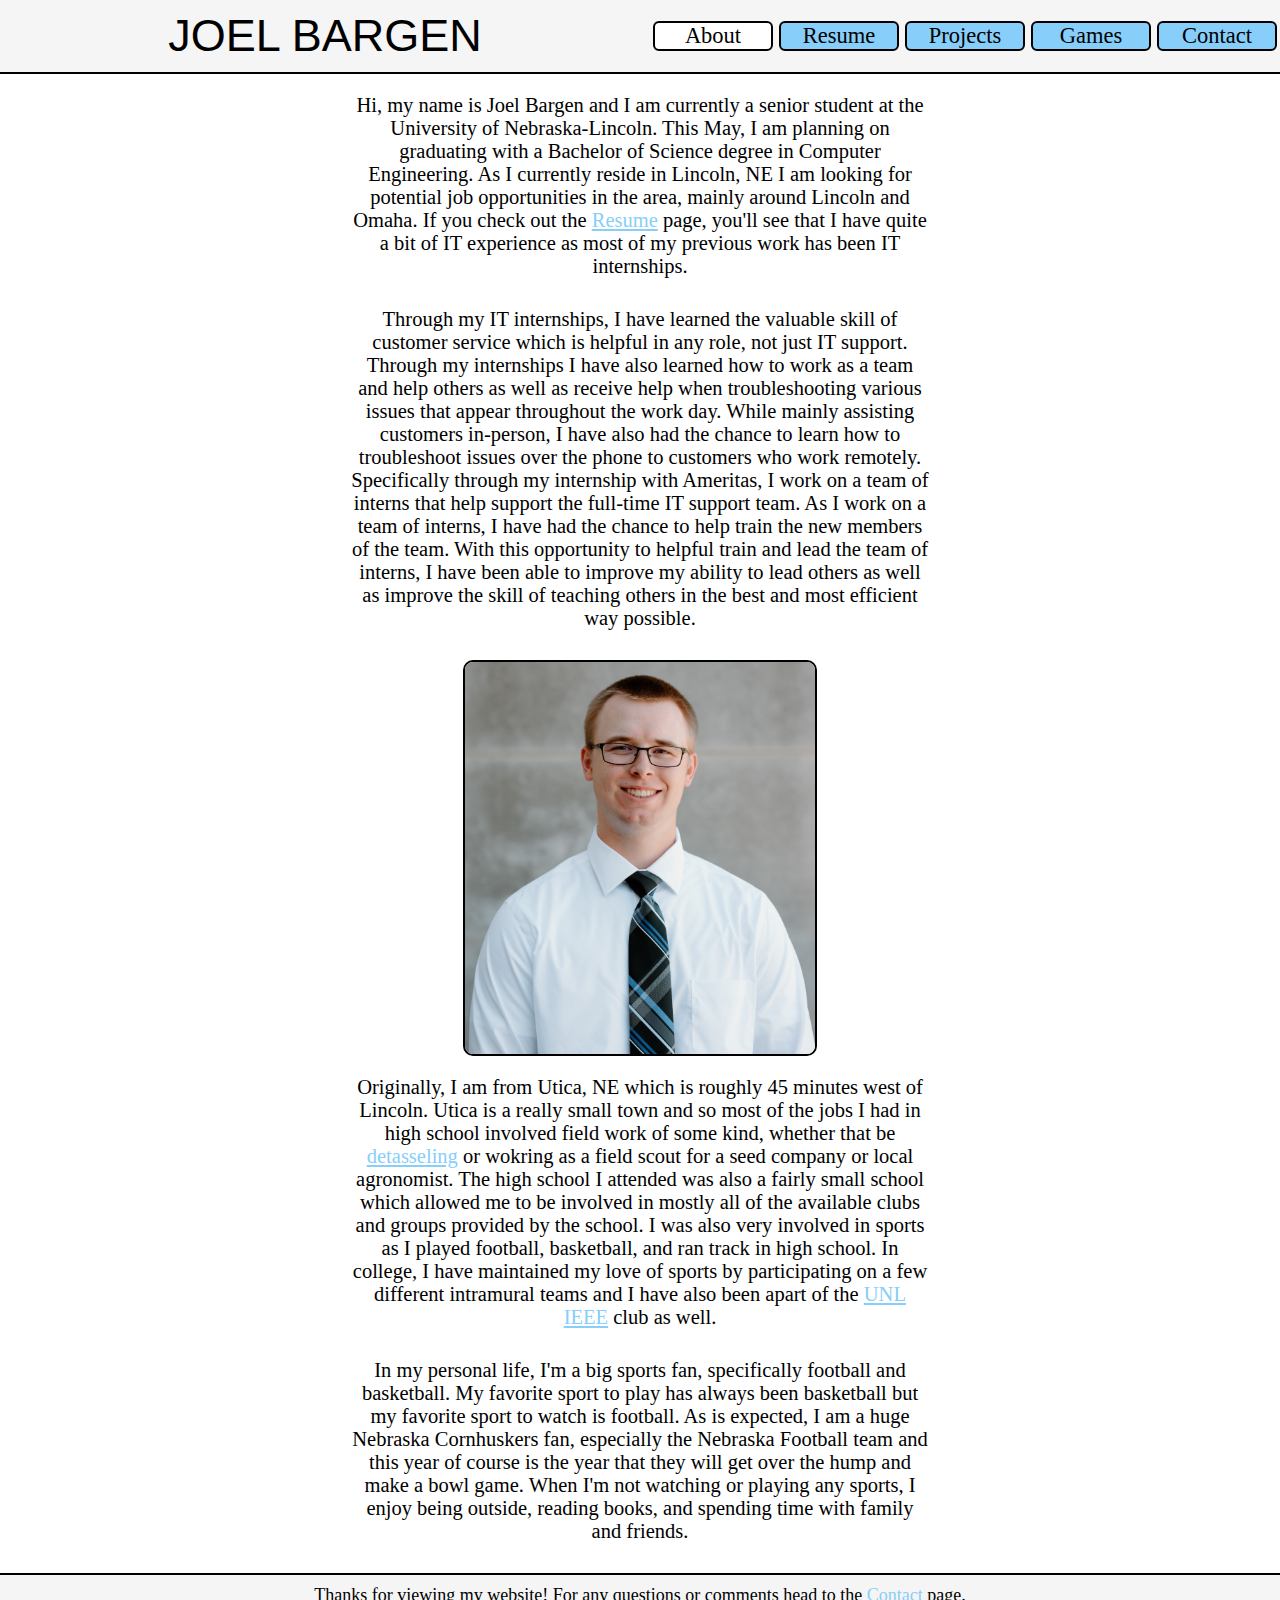
<file: index.html>
<!DOCTYPE html>
<html>
    <head>
        <title>Joel Bargen's Website</title>
        <link rel="stylesheet" href="./style.css">
    </head>
    <body>
        <header class="head_container">
            <div id="head-name" class="head_item">
                Joel Bargen
            </div>

            <nav class="flex_container head_item">
                <div class="flex_item nav_item current">
                    <a href="./index.html">About</a>
                </div>
                <div class="flex_item nav_item">
                    <a href="./resume.html">Resume</a>
                </div>
                <div class="flex_item nav_item">
                    <a href="./projectInfo.html">Projects</a>
                </div>
                <div class="flex_item nav_item">
                    <a href="./games.html">Games</a>
                </div>
                <div class="flex_item nav_item">
                    <a href="./contactMe.html">Contact</a>
                </div>
            </nav>
        </header>

        <section>
            <article>
                <p>Hi, my name is Joel Bargen and I am currently a senior student at the University of Nebraska-Lincoln. This May, I am planning on graduating with a
                    Bachelor of Science degree in Computer Engineering. As I currently reside in Lincoln, NE I am looking for potential job opportunities in the area,
                    mainly around Lincoln and Omaha. If you check out the <a href="./resume.html">Resume</a> page, you'll see that I have quite a bit of IT experience 
                    as most of my previous work has been IT internships. 
                </p>
                <p>Through my IT internships, I have learned the valuable skill of customer service which is helpful in any role, not just IT support. Through my 
                    internships I have also learned how to work as a team and help others as well as receive help when troubleshooting various issues that appear 
                    throughout the work day. While mainly assisting customers in-person, I have also had the chance to learn how to troubleshoot issues over the phone
                    to customers who work remotely. Specifically through my internship with Ameritas, I work on a team of interns that help support the full-time
                    IT support team. As I work on a team of interns, I have had the chance to help train the new members of the team. With this opportunity to helpful
                    train and lead the team of interns, I have been able to improve my ability to lead others as well as improve the skill of teaching others in 
                    the best and most efficient way possible.
                </p>

                <img src="./resources/Career_Fair_Headshot-resized.jpg" id="headshot">

                <p>Originally, I am from Utica, NE which is roughly 45 minutes west of Lincoln. Utica is a really small town and so most of the jobs I had in high 
                    school involved field work of some kind, whether that be <a href="https://en.wikipedia.org/wiki/Detasseling" target="_blank">detasseling</a> 
                    or wokring as a field scout for a seed company or local agronomist. The high school I attended was also a fairly small school which allowed me
                    to be involved in mostly all of the available clubs and groups provided by the school. I was also very involved in sports as I played football,
                    basketball, and ran track in high school. In college, I have maintained my love of sports by participating on a few different intramural teams
                    and I have also been apart of the <a href="https://ieee.unl.edu/" target="_blank">UNL IEEE</a> club as well.
                </p>
            </article>
            <article>
                <p>In my personal life, I'm a big sports fan, specifically football and basketball. My favorite sport to play has always been basketball but my favorite
                    sport to watch is football. As is expected, I am a huge Nebraska Cornhuskers fan, especially the Nebraska Football team and this year of course is
                    the year that they will get over the hump and make a bowl game. When I'm not watching or playing any sports, I enjoy being outside, reading
                    books, and spending time with family and friends.
                </p>
            </article>
        </section>

        <footer>
            <p>Thanks for viewing my website! For any questions or comments head to the <a href="./contactMe.html">Contact</a> page.</p>
        </footer>
    </body>
</html>
</file>
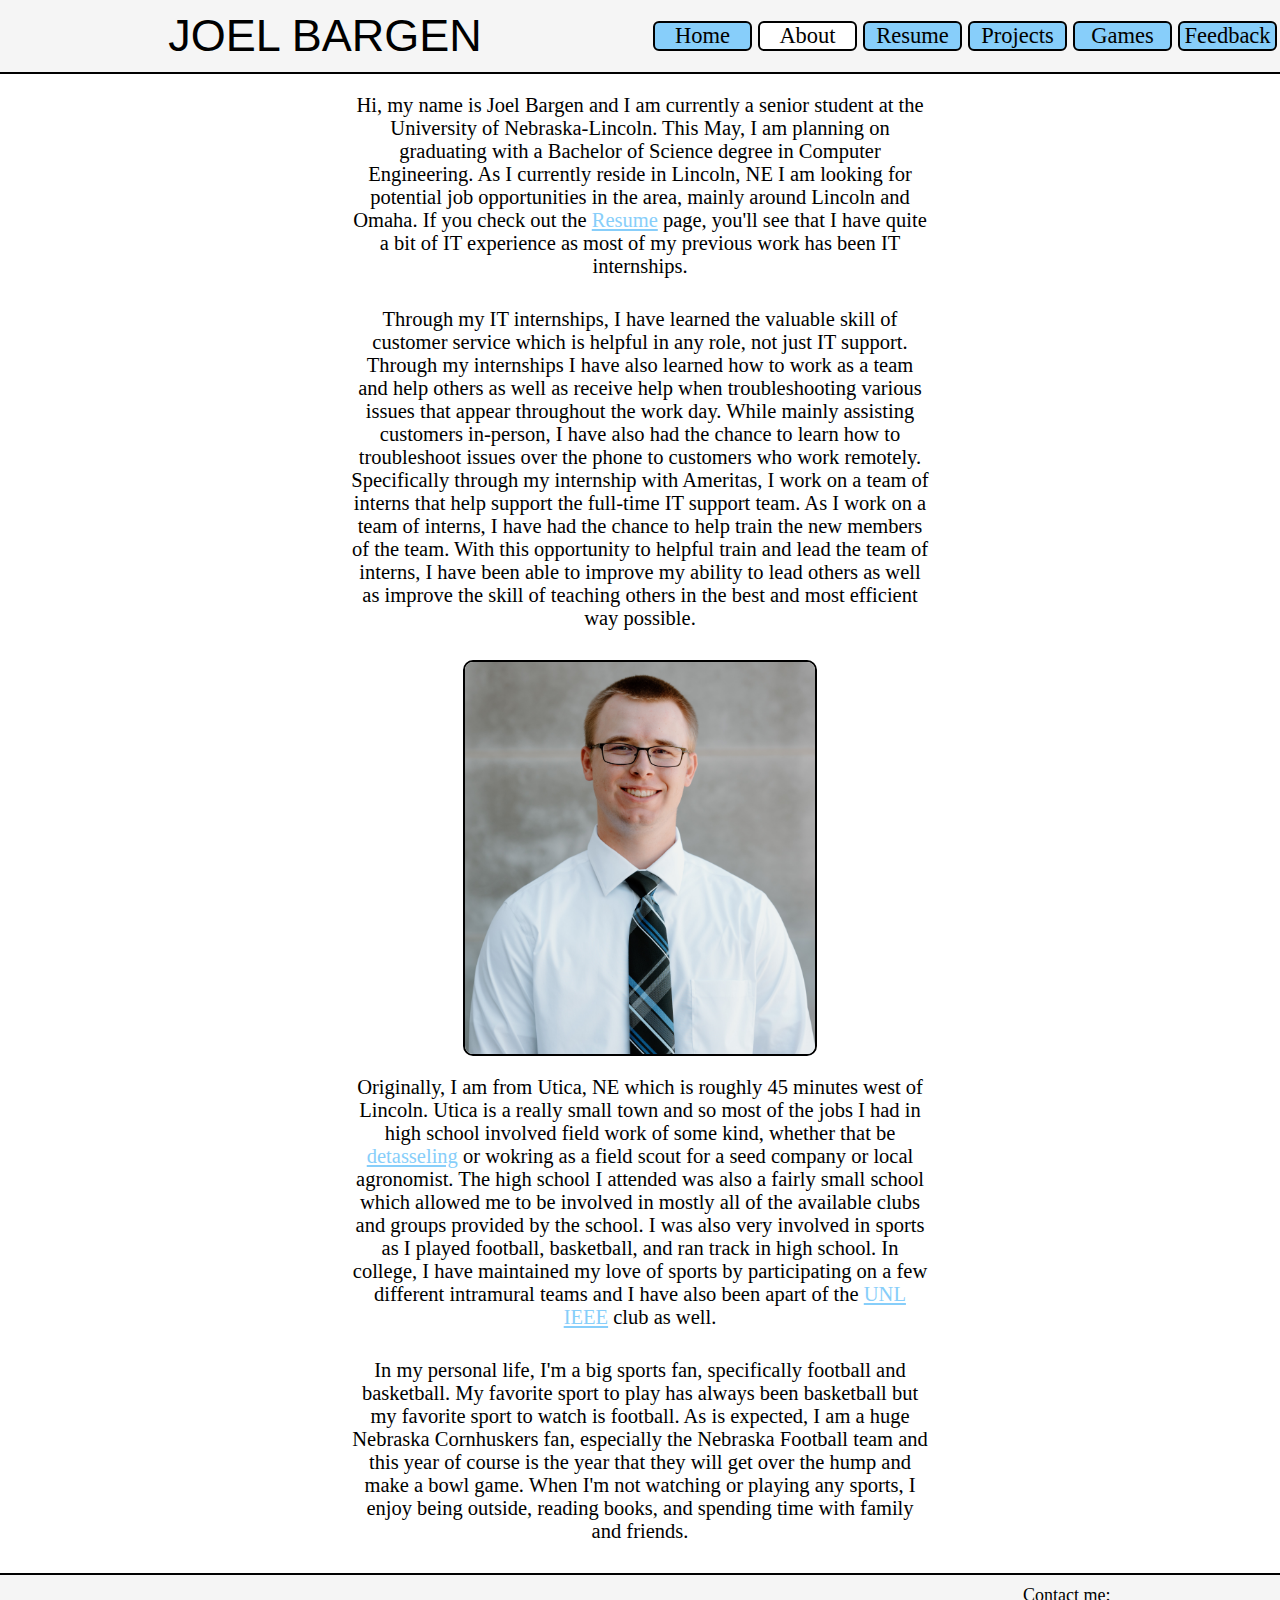
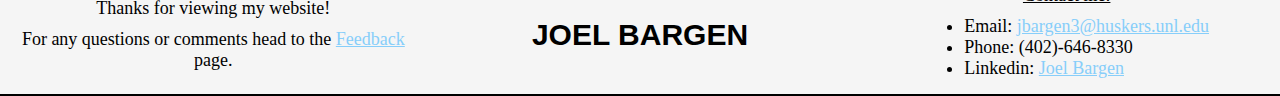
<file: about.html>
<!DOCTYPE html>
<html>
    <head>
        <title>Joel Bargen's Website</title>
        <link rel="stylesheet" href="./style.css">
    </head>
    <body>
        <header class="head_container">
            <div id="head-name" class="head_item">
                Joel Bargen
            </div>

            <nav class="flex_container head_item">
                <div class="flex_item nav_item">
                    <a href="./index.html">Home</a>
                </div>
                <div class="flex_item nav_item current">
                    <a href="./about.html">About</a>
                </div>
                <div class="flex_item nav_item">
                    <a href="./resume.html">Resume</a>
                </div>
                <div class="flex_item nav_item">
                    <a href="./projectInfo.html">Projects</a>
                </div>
                <div class="flex_item nav_item">
                    <a href="./games.html">Games</a>
                </div>
                <div class="flex_item nav_item">
                    <a href="./feedback.html">Feedback</a>
                </div>
            </nav>
        </header>

        <section>
            <article>
                <p>Hi, my name is Joel Bargen and I am currently a senior student at the University of Nebraska-Lincoln. This May, I am planning on graduating with a
                    Bachelor of Science degree in Computer Engineering. As I currently reside in Lincoln, NE I am looking for potential job opportunities in the area,
                    mainly around Lincoln and Omaha. If you check out the <a href="./resume.html">Resume</a> page, you'll see that I have quite a bit of IT experience 
                    as most of my previous work has been IT internships. 
                </p>
                <p>Through my IT internships, I have learned the valuable skill of customer service which is helpful in any role, not just IT support. Through my 
                    internships I have also learned how to work as a team and help others as well as receive help when troubleshooting various issues that appear 
                    throughout the work day. While mainly assisting customers in-person, I have also had the chance to learn how to troubleshoot issues over the phone
                    to customers who work remotely. Specifically through my internship with Ameritas, I work on a team of interns that help support the full-time
                    IT support team. As I work on a team of interns, I have had the chance to help train the new members of the team. With this opportunity to helpful
                    train and lead the team of interns, I have been able to improve my ability to lead others as well as improve the skill of teaching others in 
                    the best and most efficient way possible.
                </p>

                <img src="./resources/Career_Fair_Headshot-resized.jpg" id="headshot">

                <p>Originally, I am from Utica, NE which is roughly 45 minutes west of Lincoln. Utica is a really small town and so most of the jobs I had in high 
                    school involved field work of some kind, whether that be <a href="https://en.wikipedia.org/wiki/Detasseling" target="_blank">detasseling</a> 
                    or wokring as a field scout for a seed company or local agronomist. The high school I attended was also a fairly small school which allowed me
                    to be involved in mostly all of the available clubs and groups provided by the school. I was also very involved in sports as I played football,
                    basketball, and ran track in high school. In college, I have maintained my love of sports by participating on a few different intramural teams
                    and I have also been apart of the <a href="https://ieee.unl.edu/" target="_blank">UNL IEEE</a> club as well.
                </p>
            </article>
            <article>
                <p>In my personal life, I'm a big sports fan, specifically football and basketball. My favorite sport to play has always been basketball but my favorite
                    sport to watch is football. As is expected, I am a huge Nebraska Cornhuskers fan, especially the Nebraska Football team and this year of course is
                    the year that they will get over the hump and make a bowl game. When I'm not watching or playing any sports, I enjoy being outside, reading
                    books, and spending time with family and friends.
                </p>
            </article>
        </section>

        <footer>
            <div class="flex_container">
                <div class="flex_item"><p>Thanks for viewing my website!</p>
                                       <p>For any questions or comments head to the <a href="./feedback.html">Feedback</a> page.</p>
                </div>
                <h1 id="foot-name" class="flex_item">Joel Bargen</h1>
                <div class="flex_item flex_container">
                    <div class="flex_item">
                        <p><u>Contact me:</u></p>
                        <ul>
                            <li>Email: <a href="mailto:jbargen3@huskers.unl.edu?subject=Mail from personal Website">jbargen3@huskers.unl.edu</a></li>
                            <li>Phone: (402)-646-8330</li>
                            <li>Linkedin: <a href="https://www.linkedin.com/in/joel-bargen-087948206/" target="_blank">Joel Bargen</a></li>
                        </ul>
                    </div>
                </div>
            </div>
        </footer>
    </body>
</html>
</file>
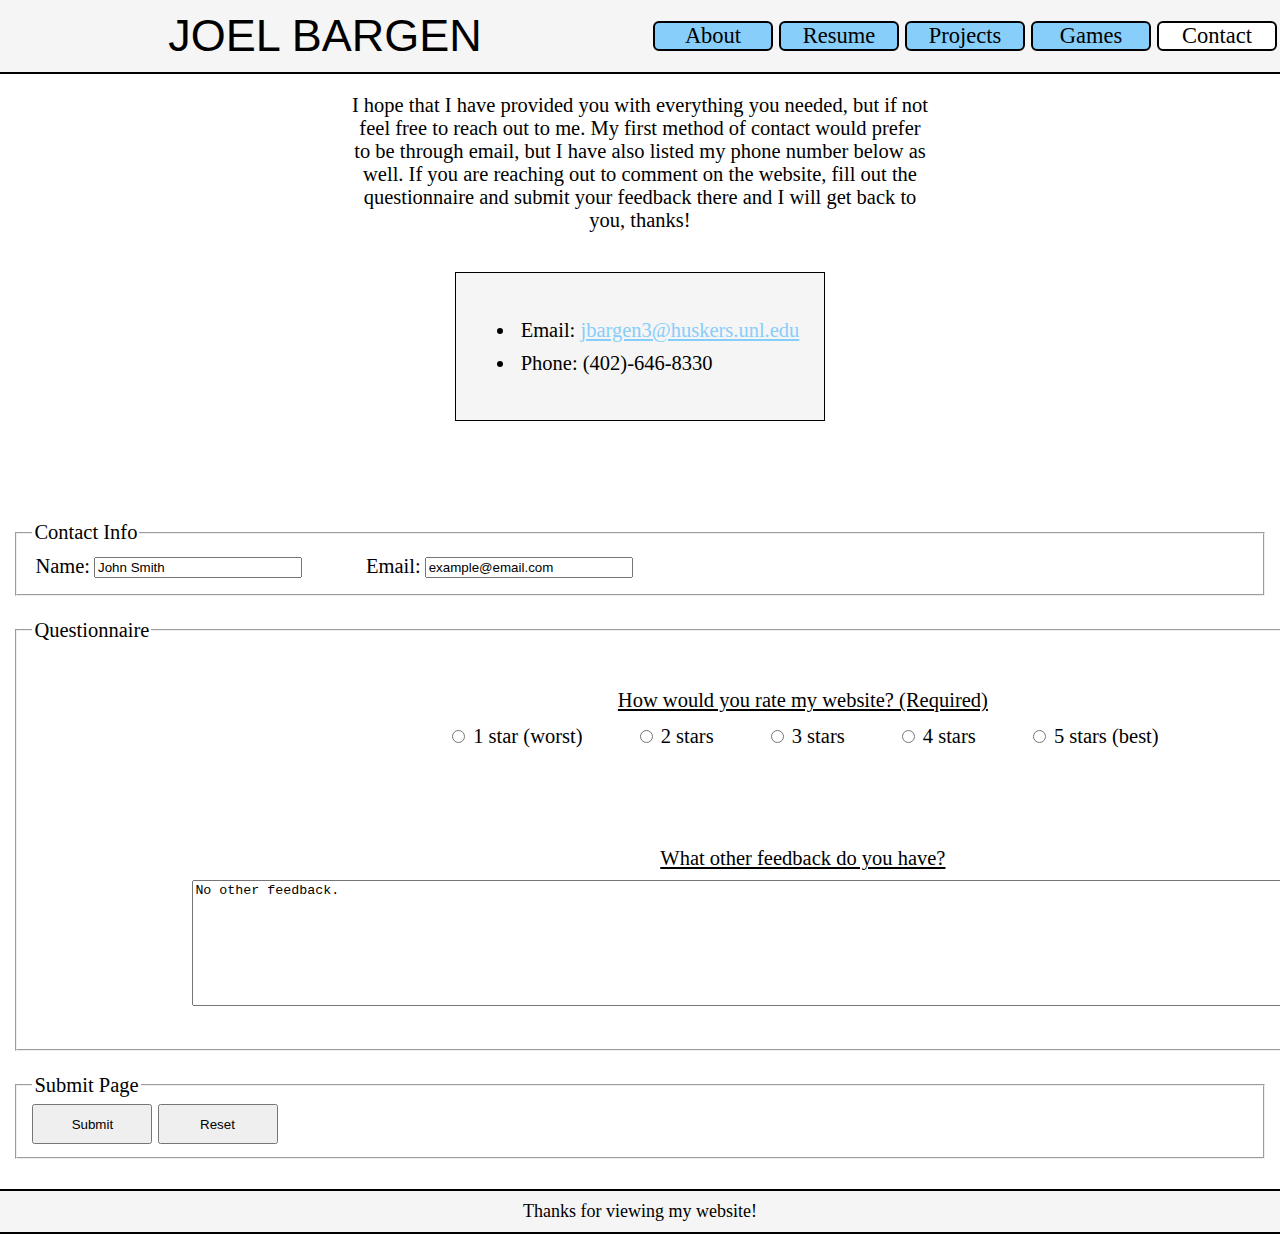
<file: contactMe.html>
<!DOCTYPE html>
<html>
    <head>
        <title>Joel Bargen's Website</title>
        <link rel="stylesheet" href="./style.css">
        <script src="./resources/scripts/feedbackProcess.js"></script>
    </head>
    <body>
        <header class="head_container">
            <div id="head-name" class="head_item">
                Joel Bargen
            </div>

            <nav class="flex_container head_item">
                <div class="flex_item nav_item">
                    <a href="./index.html">About</a>
                </div>
                <div class="flex_item nav_item">
                    <a href="./resume.html">Resume</a>
                </div>
                <div class="flex_item nav_item">
                    <a href="./projectInfo.html">Projects</a>
                </div>
                <div class="flex_item nav_item">
                    <a href="./games.html">Games</a>
                </div>
                <div class="flex_item nav_item current">
                    <a href="./contactMe.html">Contact</a>
                </div>
            </nav>
        </header>

        <section>
            <article>
                <p>I hope that I have provided you with everything you needed, but if not feel free to reach out to me. My first method of contact would prefer to be
                    through email, but I have also listed my phone number below as well. If you are reaching out to comment on the website, fill out the questionnaire
                    and submit your feedback there and I will get back to you, thanks!
                </p>
                <div id="contact-methods">
                    <ul>
                        <li>Email: <a href="mailto:jbargen3@huskers.unl.edu?subject=Mail from personal Website">jbargen3@huskers.unl.edu</a></li>
                        <li>Phone: (402)-646-8330</li>
                    </ul>
                </div>
            </article>
        </section>

        <section>
            <form id="feedback" onsubmit="displayInfo()">
                <fieldset class="section">
                    <legend>Contact Info</legend>
                    <table>
                        <tr>
                            <td><label for="name">Name: </label></td>
                            <td><input id="name" type="text" name="fullName" value="John Smith" style="width:200px; margin-right: 60px;"></td>

                            <td><label for="email">Email: </label></td>
                            <td><input id="email" type="text" name="email" value="example@email.com" style="width:200px;"></td>
                        </tr>
                    </table>
                </fieldset>
                <br>

                <fieldset class="section">
                    <legend>Questionnaire</legend>
                    <div class="flex_containerQuestion">
                        <div class="flex_question">
                            <p class="question">How would you rate my website? (Required)</p>
                            <table id="ratings" class="questionnaire">
                                <tr>
                                    <td><input id="r1" type="radio" name="rating" value="1 star"> 1 star (worst)</td>
                                    <td><input id="r2" type="radio" name="rating" value="2 stars"> 2 stars</td>
                                    <td><input id="r3" type="radio" name="rating" value="3 stars"> 3 stars</td>
                                    <td><input id="r4" type="radio" name="rating" value="4 stars"> 4 stars</td>
                                    <td><input id="r5" type="radio" name="rating" value="5 stars"> 5 stars (best)</td>
                                </tr>
                            </table>
                        </div>
                        <br>

                        <div class="flex_question">
                            <p class="question">What other feedback do you have?</p>
                            <textarea id="feedbackOpen" name="message" rows="8" cols="150">No other feedback.</textarea>
                        </div>
                    </div>
                </fieldset>
                <br>

                <fieldset class="section">
                    <legend>Submit Page</legend>
                    <input type="submit" value="Submit" style="height:40px; width:120px">
                    <input type="reset" style="height:40px; width:120px">
                </fieldset>
            </form>
        </section>

        <footer>
            <p>Thanks for viewing my website!</p>
        </footer>
    </body>
</html>
</file>
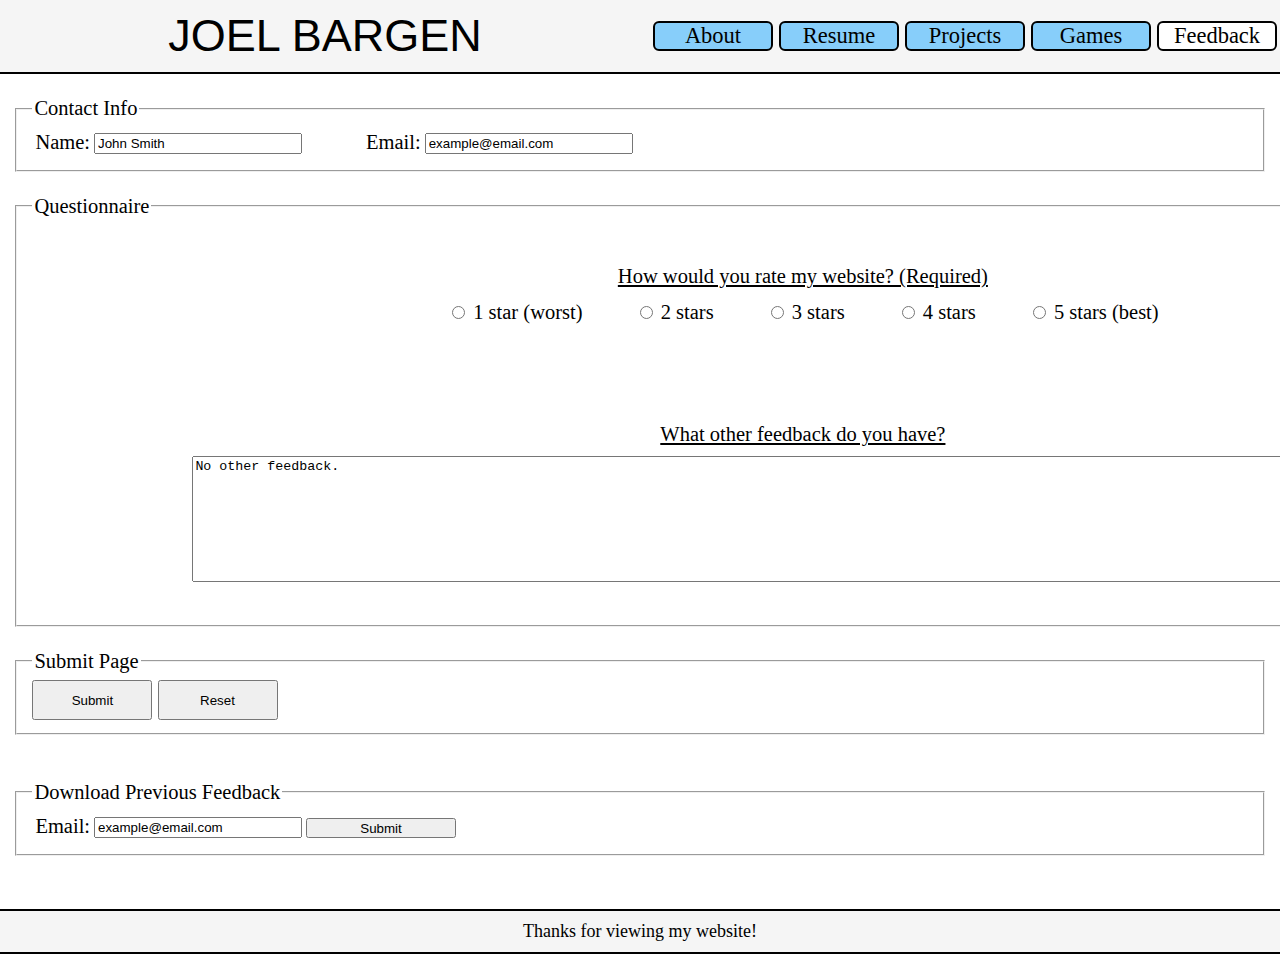
<file: feedback.html>
<!DOCTYPE html>
<html>
    <head>
        <title>Joel Bargen's Website</title>
        <link rel="stylesheet" href="./style.css">
        <script src="./resources/scripts/feedbackProcess.js"></script>
    </head>
    <body>
        <header class="head_container">
            <div id="head-name" class="head_item">
                Joel Bargen
            </div>

            <nav class="flex_container head_item">
                <div class="flex_item nav_item">
                    <a href="./about.html">About</a>
                </div>
                <div class="flex_item nav_item">
                    <a href="./resume.html">Resume</a>
                </div>
                <div class="flex_item nav_item">
                    <a href="./projectInfo.html">Projects</a>
                </div>
                <div class="flex_item nav_item">
                    <a href="./games.html">Games</a>
                </div>
                <div class="flex_item nav_item current">
                    <a href="./feedback.html">Feedback</a>
                </div>
            </nav>
        </header>

        <br>

        <section>
            <form id="feedback" action="submitFeedback.php" method="POST" onsubmit="displayInfo()">
                <fieldset class="section">
                    <legend>Contact Info</legend>
                    <table>
                        <tr>
                            <td><label for="name">Name: </label></td>
                            <td><input id="name" type="text" name="name" value="John Smith" style="width:200px; margin-right: 60px;"></td>

                            <td><label for="email">Email: </label></td>
                            <td><input id="email_address" type="text" name="email_address" value="example@email.com" style="width:200px;"></td>
                        </tr>
                    </table>
                </fieldset>
                <br>

                <fieldset class="section">
                    <legend>Questionnaire</legend>
                    <div class="flex_containerQuestion">
                        <div class="flex_question">
                            <p class="question">How would you rate my website? (Required)</p>
                            <table id="ratings" class="questionnaire">
                                <tr>
                                    <td><input id="r1" type="radio" name="rating" value="1 star"> 1 star (worst)</td>
                                    <td><input id="r2" type="radio" name="rating" value="2 stars"> 2 stars</td>
                                    <td><input id="r3" type="radio" name="rating" value="3 stars"> 3 stars</td>
                                    <td><input id="r4" type="radio" name="rating" value="4 stars"> 4 stars</td>
                                    <td><input id="r5" type="radio" name="rating" value="5 stars"> 5 stars (best)</td>
                                </tr>
                            </table>
                        </div>
                        <br>

                        <div class="flex_question">
                            <p class="question">What other feedback do you have?</p>
                            <textarea id="feedback" name="feedback" rows="8" cols="150">No other feedback.</textarea>
                        </div>
                    </div>
                </fieldset>
                <br>

                <fieldset class="section">
                    <legend>Submit Page</legend>
                    <input type="submit" value="Submit" style="height:40px; width:120px">
                    <input type="reset" style="height:40px; width:120px">
                </fieldset>
            </form>
        </section>

        <br>
        <br>

        <form id="downloadFeedback" action="downloadFeedback.php" method="POST">
            <fieldset class="section">
                <legend>Download Previous Feedback</legend>
                <table>
                    <tr>
                        <td><label for="email">Email: </label></td>
                        <td><input id="email_download" type="text" name="email_download" value="example@email.com" style="width:200px;"></td>

                        <td><input type="submit" value="Submit" style="height:20px; width:150px"></td>
                    </tr>
                </table>
            </fieldset>
        </form>

        <br>

        <footer>
            <p>Thanks for viewing my website!</p>
        </footer>
    </body>
</html>
</file>
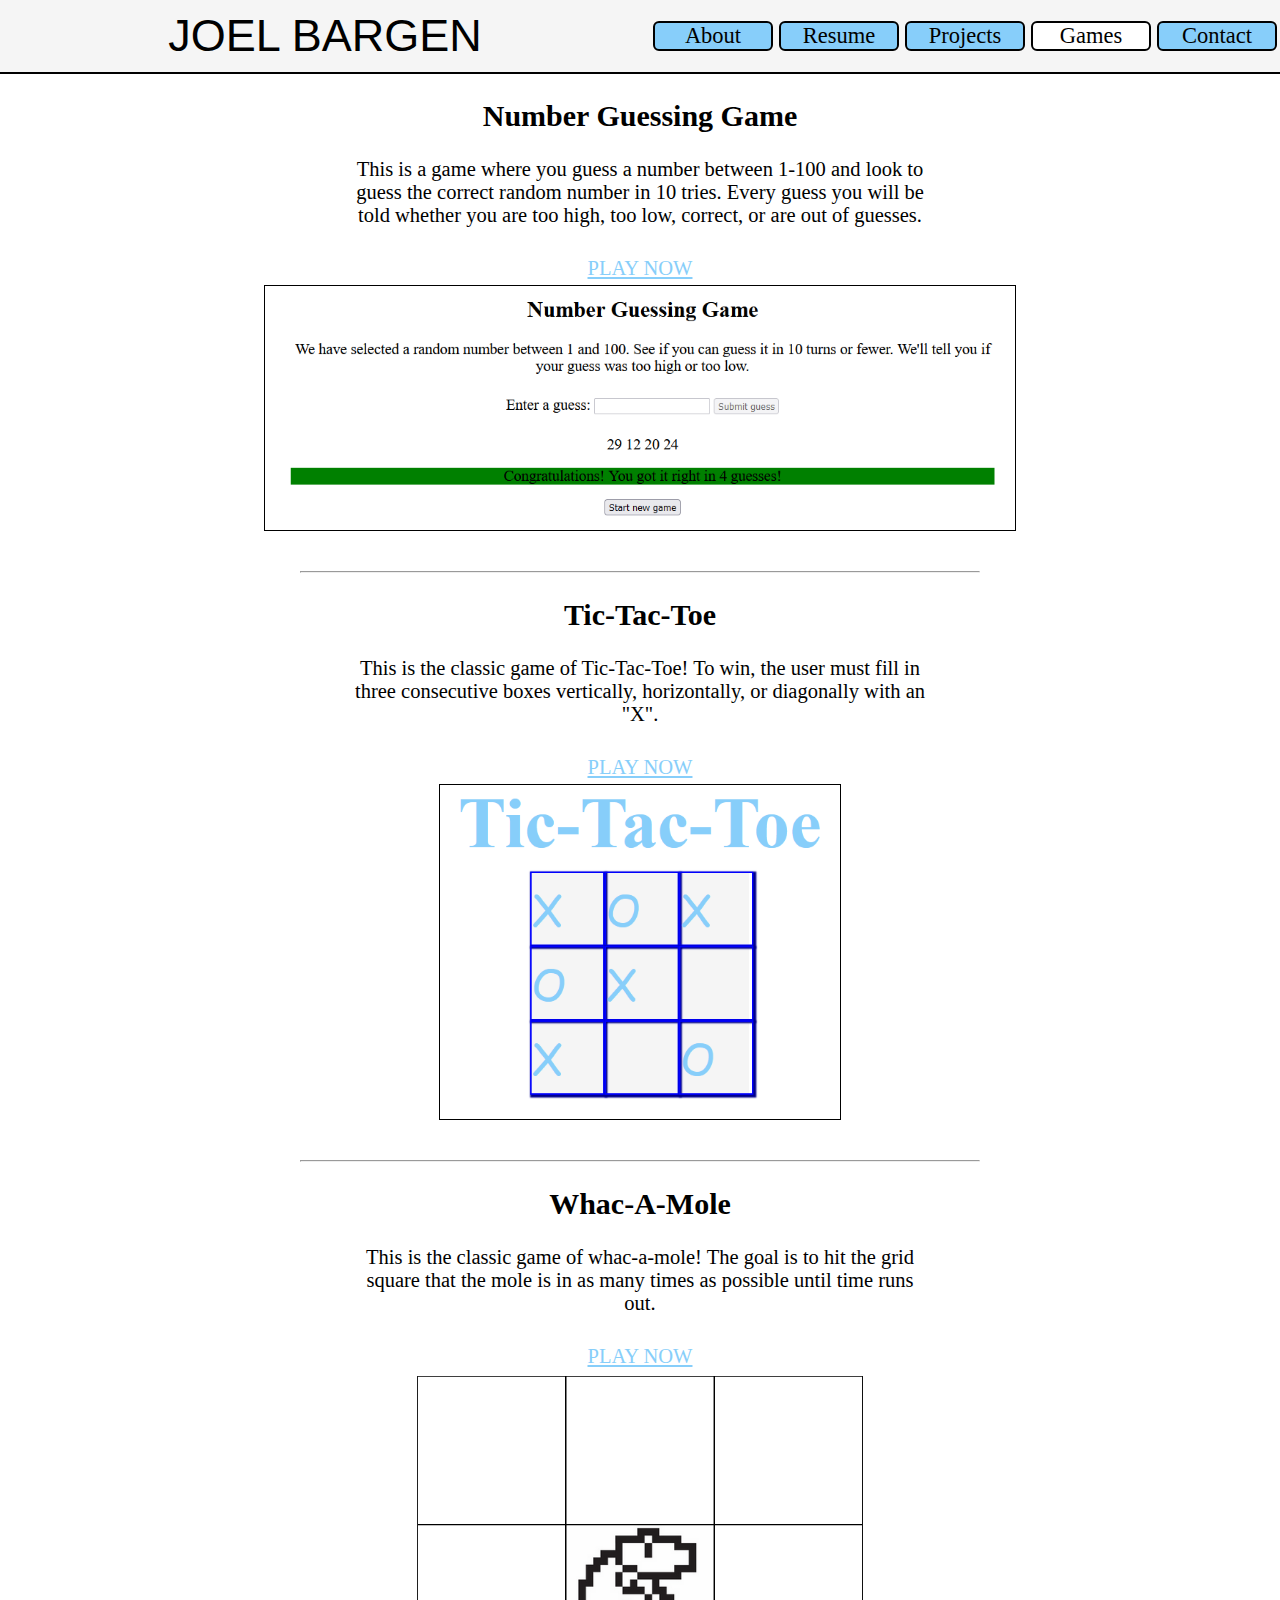
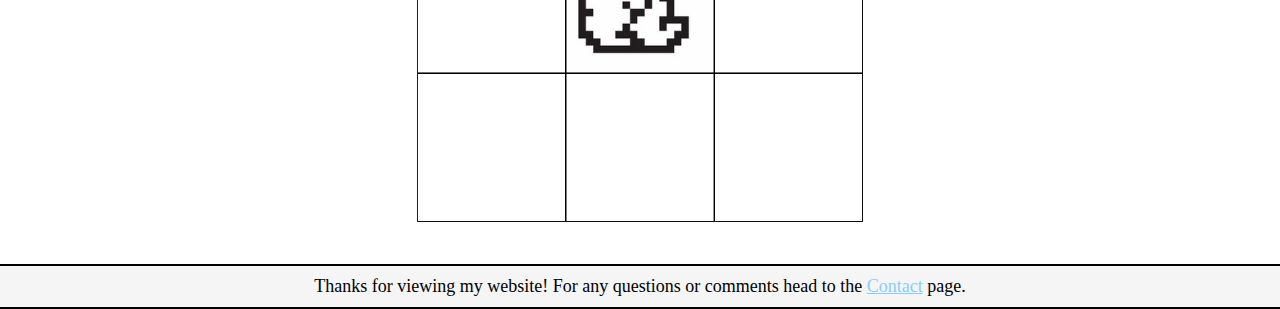
<file: games.html>
<!DOCTYPE html>
<html>
  <head>
    <meta charset="utf-8">
    <title>Joel Bargen's Website</title>
    <link rel="stylesheet" href="./style.css">
  </head>

  <body>
    <header class="head_container">
        <div id="head-name" class="head_item">
            Joel Bargen
        </div>

        <nav class="flex_container head_item">
            <div class="flex_item nav_item">
                <a href="./index.html">About</a>
            </div>
            <div class="flex_item nav_item">
                <a href="./resume.html">Resume</a>
            </div>
            <div class="flex_item nav_item">
                <a href="./projectInfo.html">Projects</a>
            </div>
            <div class="flex_item nav_item current">
                <a href="./games.html">Games</a>
            </div>
            <div class="flex_item nav_item">
                <a href="./contactMe.html">Contact</a>
            </div>
        </nav>
    </header>

    <section>
        <article id="guessGame">
            <h1>Number Guessing Game</h1>
            <p>This is a game where you guess a number between 1-100 and look to guess the correct random number in 10 tries. Every guess you will be told whether you
                are too high, too low, correct, or are out of guesses.
            </p>
            <p class="playnow"><a href="./guessNum.html">PLAY NOW</a></p>
            <img id="numGame_pic" src="./resources/numGuessGame-pic.png">
        </article>

        <hr>

        <article id="ticTacToe">
            <h1>Tic-Tac-Toe</h1>
            <p>This is the classic game of Tic-Tac-Toe! To win, the user must fill in three consecutive boxes vertically, horizontally, or diagonally with an "X".
            </p>
            <p class="playnow"><a href="./ticTacToe.html">PLAY NOW</a></p>
            <img id="ticTac_pic" src="./resources/ticTacGame.png">
        </article>

        <hr>

        <article id="moleGame">
            <h1>Whac-A-Mole</h1>
            <p>This is the classic game of whac-a-mole! The goal is to hit the grid square that the mole is in as many times as possible until time runs out.
            </p>
            <p class="playnow"><a href="./whacAmole.html">PLAY NOW</a></p>
            <img id="moleGame_pic" src="./resources/moleGame-pic.png">
        </article>
    </section>

    <footer>
        <p>Thanks for viewing my website! For any questions or comments head to the <a href="./contactMe.html">Contact</a> page.</p>
    </footer>
  </body>
</html>
</file>
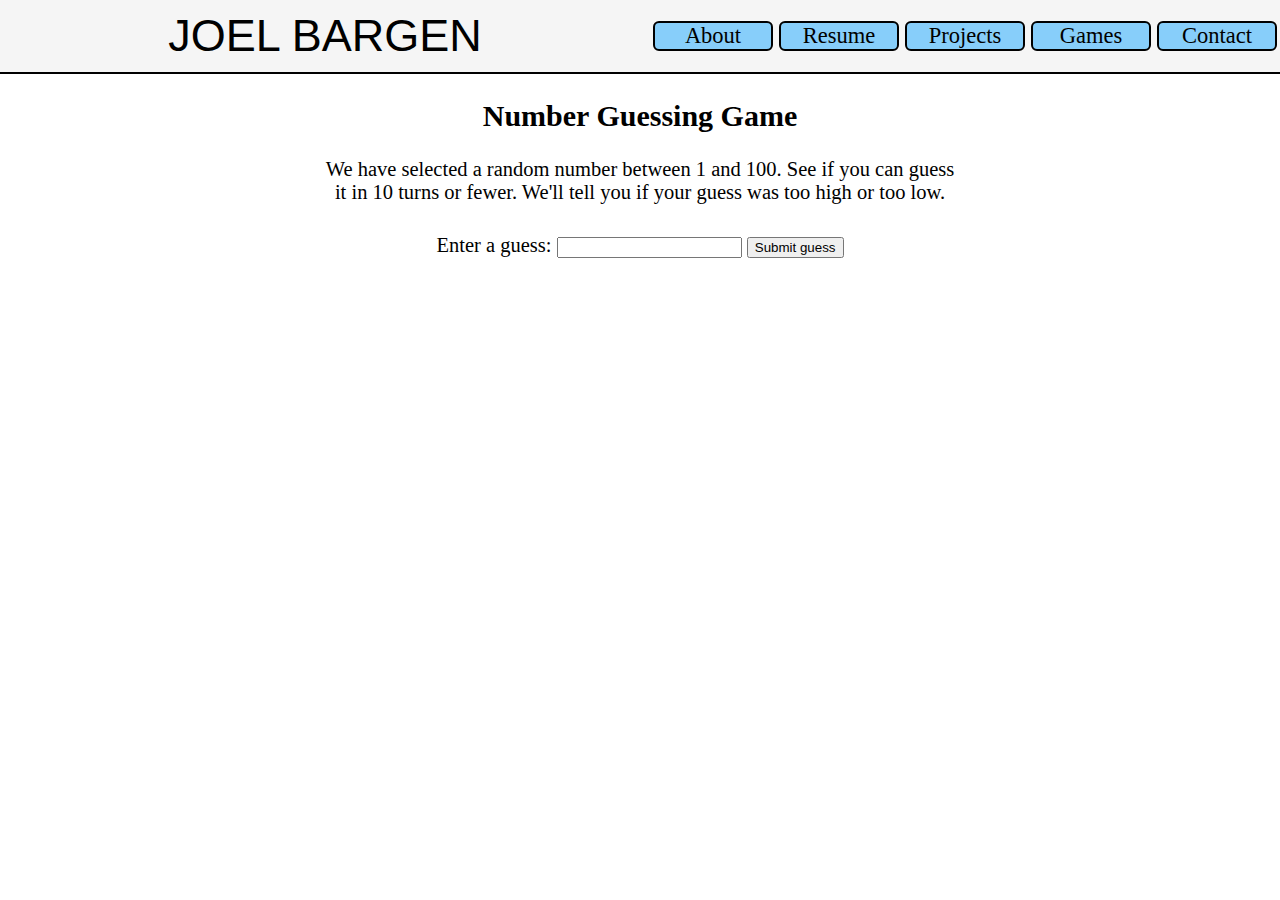
<file: guessNum.html>
<!DOCTYPE html>
<html>
  <head>
    <meta charset="utf-8">
    <title>Number Guess</title>
    <link rel="stylesheet" href="./style.css">
  </head>

  <body>
    <header class="head_container">
        <div id="head-name" class="head_item">
            Joel Bargen
        </div>

        <nav class="flex_container head_item">
            <div class="flex_item nav_item">
                <a href="./index.html">About</a>
            </div>
            <div class="flex_item nav_item">
                <a href="./resume.html">Resume</a>
            </div>
            <div class="flex_item nav_item">
                <a href="./projectInfo.html">Projects</a>
            </div>
            <div class="flex_item nav_item">
                <a href="./games.html">Games</a>
            </div>
            <div class="flex_item nav_item">
                <a href="./contactMe.html">Contact</a>
            </div>
        </nav>
    </header>

    <section id="guessNum">
        <h1>Number Guessing Game</h1>

        <p>We have selected a random number between 1 and 100. See if you can guess it in 10 turns or fewer. We'll tell you if your guess was too high or too low.</p>

        <div class="guessForm">
            <label for="guessField">Enter a guess: </label>
            <input type="text" id="guessField" class="guessField">
            <input type="submit" value="Submit guess" class="guessSubmit">
        </div>

        <div class="resultParas">
            <p class="guesses"></p>
            <p class="lastResult"></p>
            <p class="lowOrHi"></p>
        </div>

        <script src="./resources/scripts/guessNum.js"></script>
    </section>
  </body>
</html>
</file>
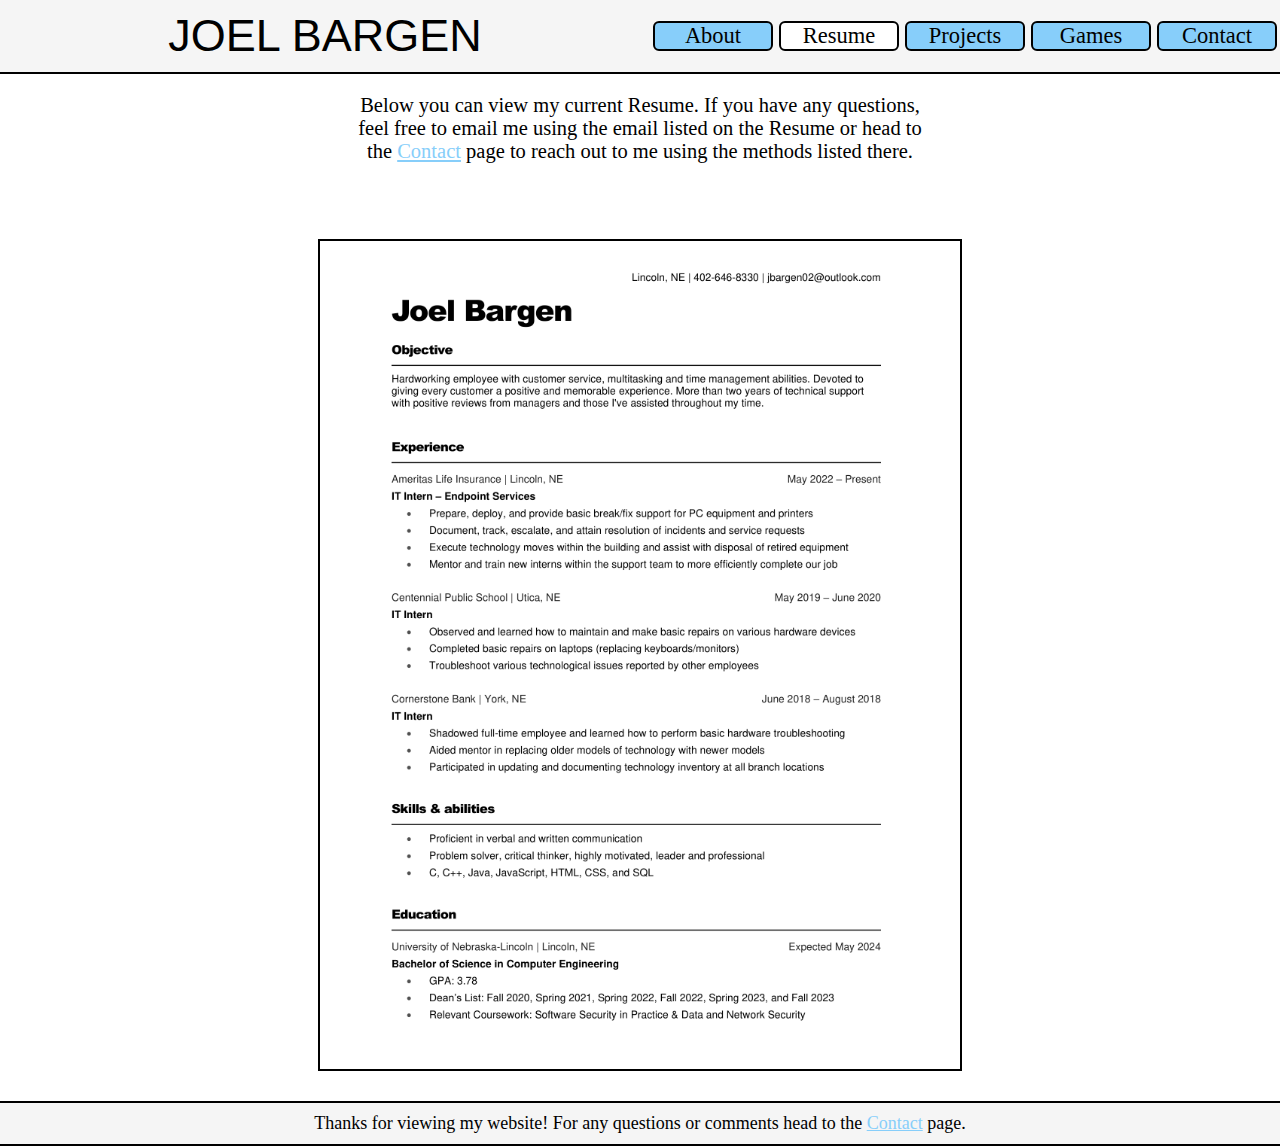
<file: resume.html>
<!DOCTYPE html>
<html>
    <head>
        <title>Joel Bargen's Website</title>
        <link rel="stylesheet" href="./style.css">
    </head>
    <body>
        <header class="head_container">
            <div id="head-name" class="head_item">
                Joel Bargen
            </div>

            <nav class="flex_container head_item">
                <div class="flex_item nav_item">
                    <a href="./index.html">About</a>
                </div>
                <div class="flex_item nav_item current">
                    <a href="./resume.html">Resume</a>
                </div>
                <div class="flex_item nav_item">
                    <a href="./projectInfo.html">Projects</a>
                </div>
                <div class="flex_item nav_item">
                    <a href="./games.html">Games</a>
                </div>
                <div class="flex_item nav_item">
                    <a href="./contactMe.html">Contact</a>
                </div>
            </nav>
        </header>

        <section>
            <article>
                <p>Below you can view my current Resume. If you have any questions, feel free to email me using the email listed on the Resume or head to the
                    <a href="./contactMe.html">Contact</a> page to reach out to me using the methods listed there.
                </p>
                <br><br>
                <img src="./resources/Joel Bargen Resume-1.png" id="resume-pic">
            </article>
        </section>

        <footer>
            <p>Thanks for viewing my website! For any questions or comments head to the <a href="./contactMe.html">Contact</a> page.</p>
        </footer>
    </body>
</html>
</file>
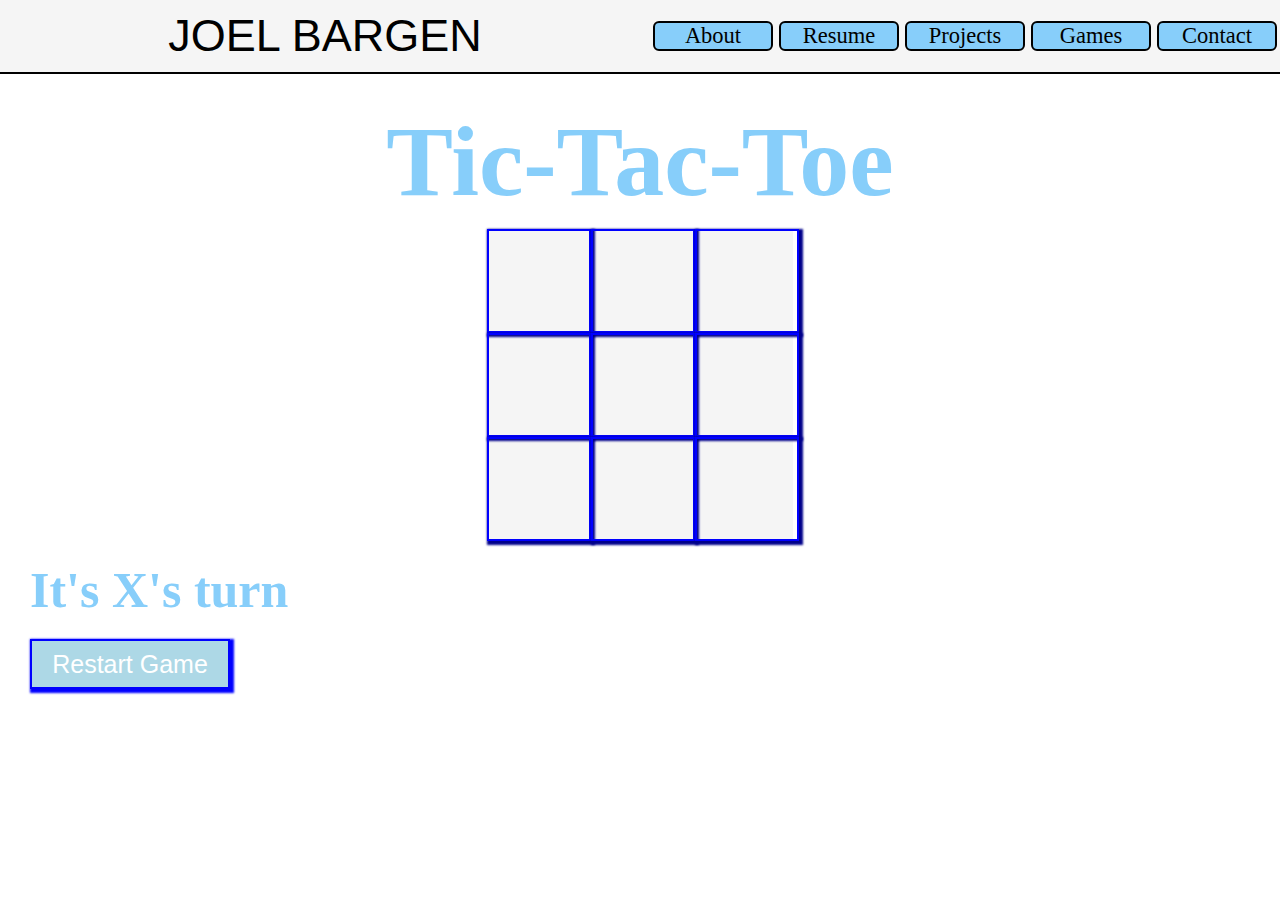
<file: ticTacToe.html>
<!doctype html>
<html lang="en">
    <head>
        <meta charset="UTF-8">
        <meta name="viewport"
            content="width=device-width, user-scalable=no, initial-scale=1.0, maximum-scale=1.0, minimum-scale=1.0">
        <meta http-equiv="X-UA-Compatible" content="ie=edge">
        <title>Tic-Tac-Toe</title>
        <link rel="stylesheet" href="style.css">
    </head>
    <body>
        <header class="head_container">
            <div id="head-name" class="head_item">
                Joel Bargen
            </div>
    
            <nav class="flex_container head_item">
                <div class="flex_item nav_item">
                    <a href="./index.html">About</a>
                </div>
                <div class="flex_item nav_item">
                    <a href="./resume.html">Resume</a>
                </div>
                <div class="flex_item nav_item">
                    <a href="./projectInfo.html">Projects</a>
                </div>
                <div class="flex_item nav_item">
                    <a href="./games.html">Games</a>
                </div>
                <div class="flex_item nav_item">
                    <a href="./contactMe.html">Contact</a>
                </div>
            </nav>
        </header>

        <section id="ticTacGame">
            <h1 class="game--title">Tic-Tac-Toe</h1>
            <div class="game--container">
                <div data-cell-index="0" class="cell"></div>
                <div data-cell-index="1" class="cell"></div>
                <div data-cell-index="2" class="cell"></div>
                <div data-cell-index="3" class="cell"></div>
                <div data-cell-index="4" class="cell"></div>
                <div data-cell-index="5" class="cell"></div>
                <div data-cell-index="6" class="cell"></div>
                <div data-cell-index="7" class="cell"></div>
                <div data-cell-index="8" class="cell"></div>
            </div>
            <h2 class="game--status"></h2>
            <button class="game--restart">Restart Game</button>
        </section>
        <script src="./resources/scripts/ticTacToe.js"></script>
    </body>
</html>
</file>
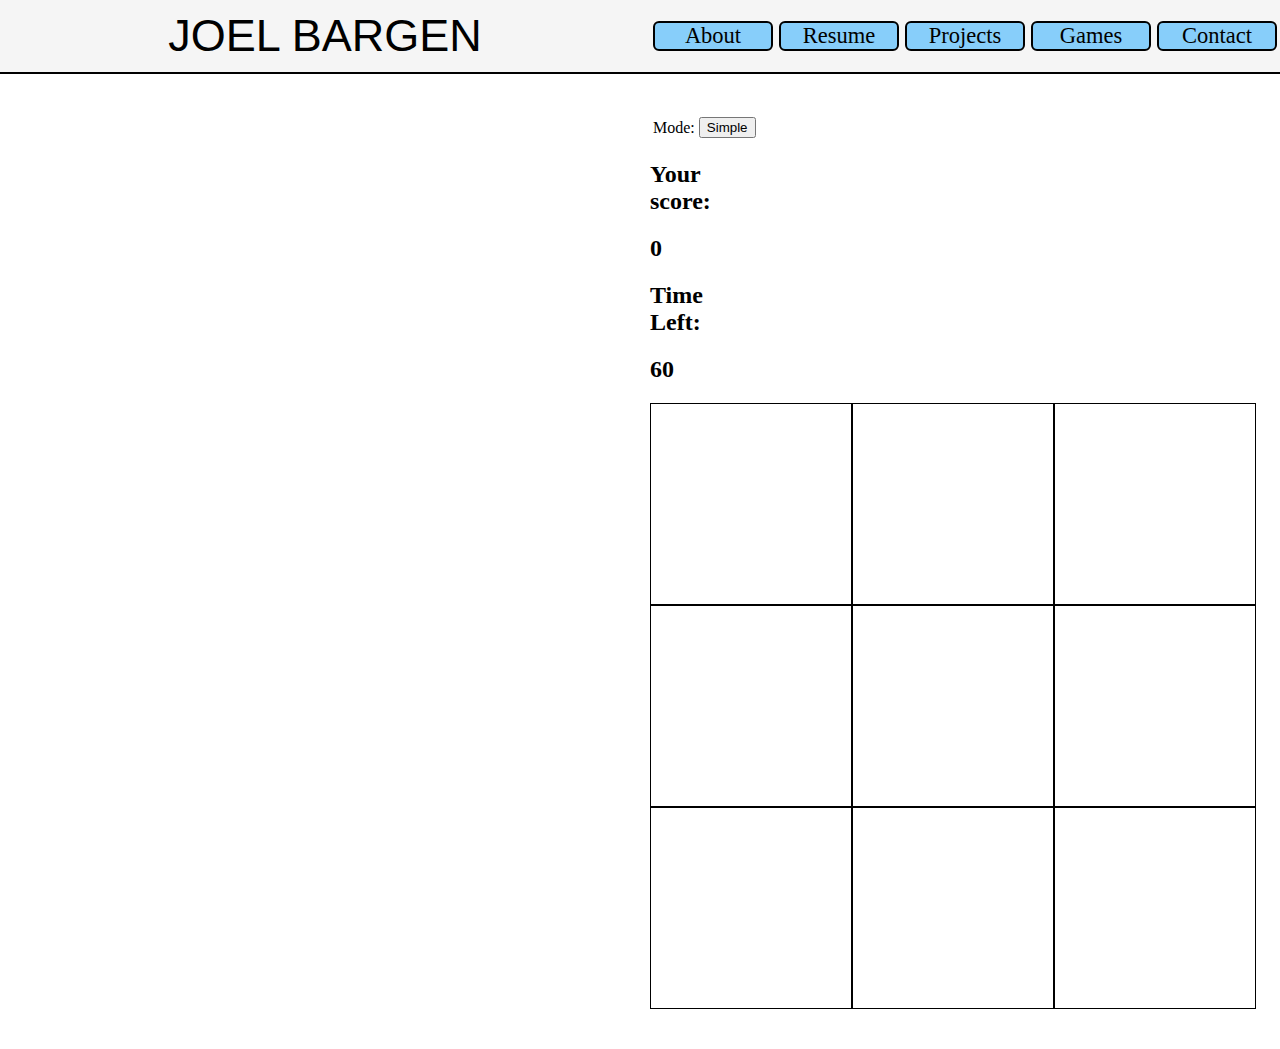
<file: whacAmole.html>
<!doctype html>

<html lang="en">
<head>
  <meta charset="utf-8">
  <title>Whac-a-mole</title>
  <link rel="stylesheet" href="style.css">
</head>
<body>
    <header class="head_container">
        <div id="head-name" class="head_item">
            Joel Bargen
        </div>

        <nav class="flex_container head_item">
            <div class="flex_item nav_item">
                <a href="./index.html">About</a>
            </div>
            <div class="flex_item nav_item">
                <a href="./resume.html">Resume</a>
            </div>
            <div class="flex_item nav_item">
                <a href="./projectInfo.html">Projects</a>
            </div>
            <div class="flex_item nav_item">
                <a href="./games.html">Games</a>
            </div>
            <div class="flex_item nav_item">
                <a href="./contactMe.html">Contact</a>
            </div>
        </nav>
    </header>

    <div id="centerMoleGame">
        <table>
            <tr>
                <td><label for="mode">Mode: </label></td>
                <td><button>Simple</button></td>
            </tr>
        </table>
        
        <h2>Your score:</h2>
        <h2 id="score">0</h2>
        
        <h2>Time Left:</h2>
        <h2 id="time-left">60</h2>
        
        <div class="grid">
            <div class="square" id="1"></div>
            <div class="square" id="2"></div>
            <div class="square" id="3"></div>
            <div class="square" id="4"></div>
            <div class="square" id="5"></div>
            <div class="square" id="6"></div>
            <div class="square" id="7"></div>
            <div class="square" id="8"></div>
            <div class="square" id="9"></div>
        </div>
        
        <script src="./resources/scripts/whacMole.js"></script>
    </div>
</body>
</html>
</file>
<file: style.css>
html, body {
    margin: 0;
    padding: 0;
}

body {
    font-family: 'Times New Roman', Times, serif;
    font-size: 20.5px;
    color: black;
    background-color: white;
}

footer {
    border-top: 2px solid black;
    border-bottom: 2px solid black;
    background-color: whitesmoke;
    margin-top: 30px;
}

.head_container{
    display: flex;
    flex-direction: row;
    align-items: center;
    justify-content: center;
    border-bottom: 2px solid black;
    background-color: whitesmoke;
}

#head-name {
    text-align: center;
    font-family: 'Franklin Gothic Medium', 'Arial Narrow', Arial, sans-serif;
    font-size: 45px;
    text-transform: uppercase;
    margin: 10px;
}

#foot-name {
    text-align: center;
    font-family: 'Franklin Gothic Medium', 'Arial Narrow', Arial, sans-serif;
    text-transform: uppercase;
}

.head_item {
    flex: 1;
    flex-wrap: wrap;
}

.flex_container {
    display: flex;
    flex-direction:row;
    align-items: center;
    justify-content:center;
}

.flex_item {
    flex:1;
    flex-wrap: wrap;
}

.nav_item {
    color: black;
    background-color: lightskyblue;
    font-size: 22.5px;
    text-align: center;
    border: 2px solid black;
    border-radius: 6px;
    margin: 3px;
}

.current {
    background-color: white;
}

a:link, a:visited {
    text-decoration: underline;
    color: lightskyblue;
}

.nav_item a:link, .nav_item a:visited {
    text-decoration: none;
    color: black;
}

a:hover {
    text-decoration: underline;
    color: red;
}

.nav_item a:hover, .nav_item:hover {
    text-decoration: underline;
    color: lightskyblue;
    background-color: white;
    font-size: 30px;
}

h1 {
    display: block;
    text-align: center;
    margin: 25px auto;
    font-size: 30px;
}

p {
    display: block;
    text-align: center;
    margin: 20px 30px 30px 30px;
    margin-left: 350px;
    margin-right: 350px;
}

footer p {
    font-size: 18px;
    text-align: center;
    margin: 10px;
}

footer ul {
    font-size: 18px;
    display: table;
    margin: 0 auto;
    margin-bottom: 15px;
}

hr {
    margin-left: 300px;
    margin-right: 300px;
}

#headshot {
    display: block;
    margin-left: auto;
    margin-right: auto;
    border: 2px solid black;
    border-radius: 10px;
    width: 350px; 
    height: auto; 
}

#resume-pic {
    border: 2px solid black;
    display: block;
    margin: auto;
    width: 50%;
}

#contact-methods {
    display: table;
    text-align: left;
    margin: 40px auto;
    margin-bottom: 100px;
    padding: 20px;
    border: 1px solid black;
    background-color: whitesmoke;
}

#contact-methods li {
    padding: 5px;
}

.section {
    margin-left: 15px;
    margin-right: 15px;
}

.flex_containerQuestion {
    display: flex;
    flex-direction: column;
    justify-content: center;
}

.flex_question {
    margin: 15px 100px;
    padding: 15px 60px;
}

.question {
    text-decoration: underline;
    margin: 10px;
}

.questionnaire {
    width: auto;
    display: table;
    margin: 3px auto;
}

.questionnaire td {
    padding-left: 25px;
    padding-right: 25px;
}

textarea {
    display: block;
    margin-left: auto;
    margin-right: auto;
}

#guessNum {
    width: 50%;
    margin: 0 auto;
}

#guessNum p {
    width: 100%;
    margin: 20px auto;
}

.guessForm {
    display: block;
    text-align: center;
    margin: 30px auto;
}

.divider {
    width: 90%;
    margin: 0 auto;
}

#bigN {
    display: block;
    margin: auto;
}

#kyw {
    width: 1200px;
    margin-left: 80px;
    margin-right: 80px;
    border: 3px solid black;
    border-radius: 10px;
}

#wellpage {
    width: 840px;
    margin-left: 80px;
    margin-right: 80px;
    border: 3px solid black;
    border-radius: 10px;
}

#wellinfo {
    width: 700px;
    margin-left: 80px;
    margin-right: 80px;
    border: 3px solid black;
    border-radius: 10px;
}

#websiteHome {
    width: 900px;
    margin-left: 80px;
    margin-right: 80px;
    border: 3px solid black;
    border-radius: 10px;
}

#robotPhoto {
    width: 400px;
    margin-left: 80px;
    margin-right: 80px;
    border: 3px solid black;
    border-radius: 10px;
}

#robotVideo {
    width: 300px;
    margin-left: 80px;
    margin-right: 80px;
    border: 3px solid black;
    border-radius: 10px;
}

.playnow {
    margin-bottom: 5px;
}

#numGame_pic {
    display: block;
    margin: 0 auto;
    margin-bottom: 40px;
    border: 1px solid black;
    width: 750px;
}

.cell {
    font-family: "Permanent Marker", cursive;
    width: 100px;
    height: 100px;
    box-shadow: 2px 2px 2px 2px darkblue;
    border: 2px solid blue;
    cursor: pointer;
    line-height: 100px;
    font-size: 60px;
}

.game--title {
    font-size: 100px;
    color: lightskyblue;
    margin: 10px auto;
}

.game--container {
    display: grid;
    grid-template-columns: repeat(3, auto);
    width: 306px;
    margin: 10px auto;
    background-color: whitesmoke;
    color: lightskyblue;
}

.game--status {
    font-size: 50px;
    color: lightskyblue;
    margin: 20px auto;
}

.game--restart {
    background-color: lightblue;
    width: 200px;
    height: 50px;
    font-size: 25px;
    color: white;
    box-shadow: 2px 2px 2px 2px blue;
    border: 2px solid blue;
}

#ticTacGame {
    margin: 30px;
}

#ticTac_pic {
    display: block;
    margin: 0 auto;
    margin-bottom: 40px;
    border: 1px solid black;
    width: 400px;
}

.grid {
	width: 606px;
	height: 606px;
	display: flex;
	flex-wrap: wrap;
}

.square {
	height: 200px;
	width: 200px;
	border: solid black 1px;
}

.mole {
	background-image: url("./resources/mole.jpg");
	background-size: cover;
}

#centerMoleGame {
    margin: 40px auto;
    margin-left: 650px;
    margin-right: 650px;
    font-size: medium;
}

#moleGame_pic {
    display: block;
    margin: 0 auto;
    margin-bottom: 40px;
    width: 450px;
}

@media screen and (max-width: 900px) {
    .head_container {
        flex-direction: column;
    }

    body {
        font-size: 15px;
    }

    p {
        margin: 40px;
    }

    hr {
        margin-left: 100px;
        margin-right: 100px;
    }

    .flex_question {
        margin: 5px 10px;
        padding: 5px 10px;
    }

    .questionnaire td {
        padding-left: 5px;
        padding-right: 5px;
    }

    #head-name {
        font-size: 35px;
    }

    #headshot {
        width: 200px;
    }

    #robotPhoto {
        width: 300px;
        margin: 5px auto;
        border: 3px solid black;
        border-radius: 10px;
    }
    
    #robotVideo {
        width: 225px;
        margin: 5px auto;
        border: 3px solid black;
        border-radius: 10px;
    }

    .playnow {
        margin-bottom: 40px;
    }

    #numGame_pic {
        display: none;
    }

    #ticTac_pic {
        display: none;
    }

    #moleGame_pic {
        display: none;
    }

    #centerMoleGame {
        margin: 5px auto;
        font-size: medium;
    }
}

@media screen and (max-width: 600px) {
    .head_container {
        flex-direction: column;
    }

    .flex_container {
        flex-direction: column;
    }

    body {
        font-size: 12px;
    }

    p {
        margin: 40px;
    }

    hr {
        margin-left: 50px;
        margin-right: 50px;
    }

    .flex_question {
        margin: 5px 10px;
        padding: 5px 10px;
    }

    .questionnaire td {
        padding-left: 5px;
        padding-right: 5px;
    }

    #head-name {
        font-size: 25px;
    }

    #resume-pic {
        width: 40%;
    }

    #headshot {
        display: none;
    }

    #robotPhoto {
        display: none;
    }
    
    #robotVideo {
        display: none;
    }

    .playnow {
        margin-bottom: 40px;
    }

    #numGame_pic {
        display: none;
    }

    #ticTac_pic {
        display: none;
    }

    #moleGame_pic {
        display: none;
    }

    #centerMoleGame {
        margin: 5px auto;
        font-size: medium;
    }
}
</file>
